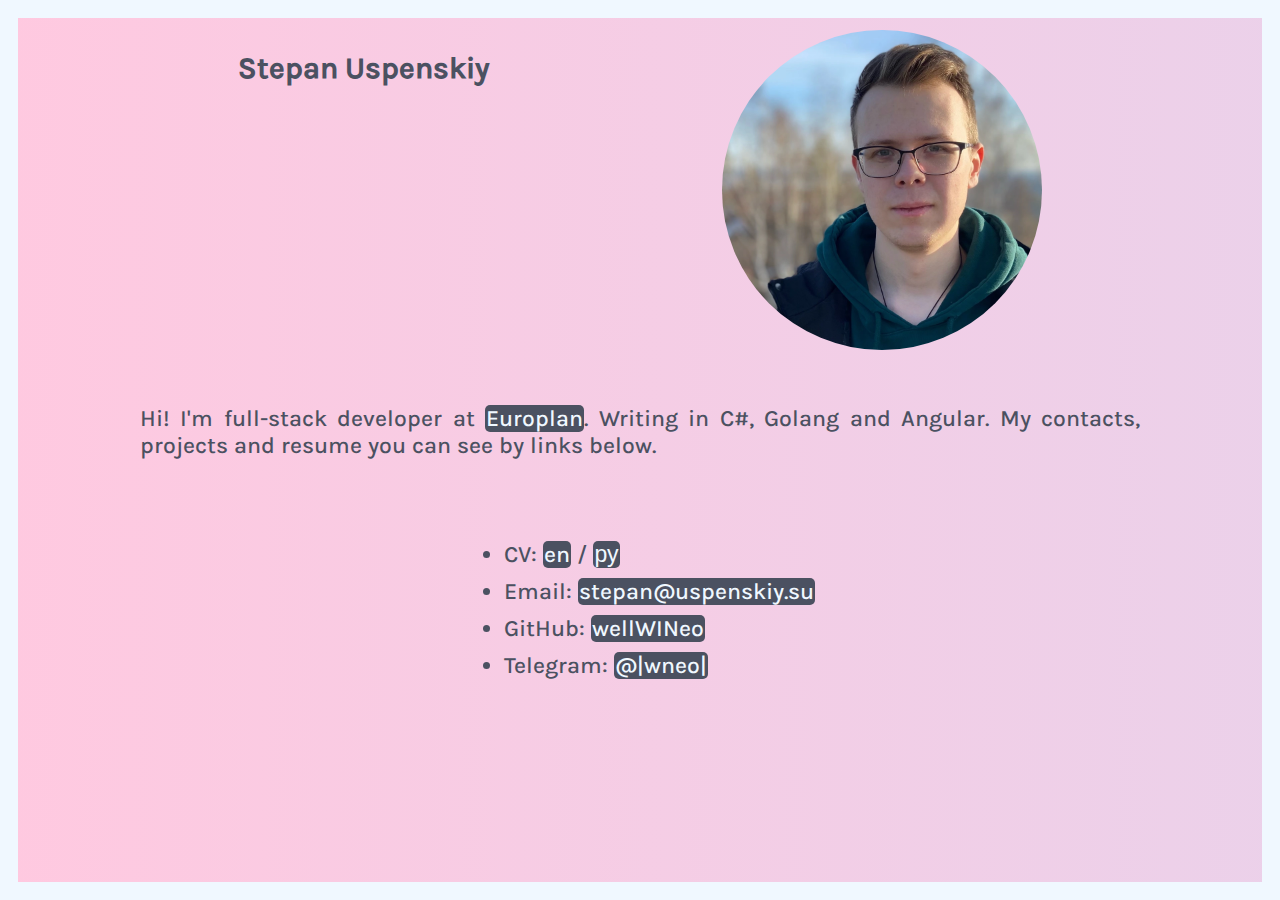
<file: index.html>
<!DOCTYPE html>
<html lang="en">

<head>
    <meta charset="UTF-8">
    <meta http-equiv="X-UA-Compatible" content="IE=edge">
    <meta name="viewport" content="width=device-width, initial-scale=1.0">
    <link rel="stylesheet" href="/styles/common.css">
    <link rel="stylesheet" href="/styles/flex.css">
    <link rel="stylesheet" href="/styles/index.css">
    <title>Stepan Uspenskiy</title>
</head>

<body>
    <div class="container">
        <div class="content fx-col">
            <div class="fx-row">
                <h1>Stepan Uspenskiy</h1>
                <span class="photo-container">
                    <img class="photo size25vw" src="./assets/photo.webp" alt="My photo">
                </span>
            </div>
            <div class="fx-row">
                <p class="main-text">
                    Hi! I'm full-stack developer at <a href="https://europlan.ru">Europlan</a>.
                    Writing in C#, Golang and Angular. My contacts, projects and resume you
                    can see by links below.
                </p>
                <ul>
                    <li>
                        CV:
                        <a href="/cv/en">en</a>
                        <span>/</span>
                        <a href="/cv/ru">ру</a>
                    </li>
                    <li>
                        Email:
                        <a href="mailto:stepan@uspenskiy.su">stepan@uspenskiy.su</a>
                    </li>
                    <li>
                        GitHub:
                        <a href="https://github.com/wellWINeo">wellWINeo</a>
                    </li>
                    <li>
                        Telegram:
                        <a href="https://t.me/IwneoI">@|wneo|</a>
                    </li>
                </ul>
            </div>

        </div>
    </div>
</body>

</html>
</file>
<file: styles/common.css>
/* colors */
:root {
    --gray: #4b5161;
    --white: #f0f8ff;
    --purple: #b7b3e1;
    --blue: #c4e0fd;
    --pink: #ffc9e0;
}

/* animation */
@-webkit-keyframes GradientAnim {
    0% {
        background-position: 0% 50%
    }

    50% {
        background-position: 100% 50%
    }

    100% {
        background-position: 0% 50%
    }
}

@-moz-keyframes GradientAnim {
    0% {
        background-position: 0% 50%
    }

    50% {
        background-position: 100% 50%
    }

    100% {
        background-position: 0% 50%
    }
}

@keyframes GradientAnim {
    0% {
        background-position: 0% 50%
    }

    50% {
        background-position: 100% 50%
    }

    100% {
        background-position: 0% 50%
    }
}

@font-face {
    font-family: Karla;
    src: url('/assets/Karla-Medium.ttf');
}

/* common */
html,
body {
    min-height: 100%;
    font-family: 'Karla', sans-serif;
    font-size: 1.2em;
    color: var(--gray);
}

* {
    box-sizing: border-box;
}

body {
    min-height: 100vh;
    min-width: 100vw;
    margin: unset;
    background: linear-gradient(270deg,
            var(--purple),
            var(--blue),
            var(--pink));
    background-size: 600% 600%;
    -webkit-animation: GradientAnim 30s ease infinite;
    -moz-animation: GradientAnim 30s ease infinite;
    animation: GradientAnim 30s ease infinite;
}

h1 {
    font-size: 1.3em;
}

a, button {
    background-color: var(--gray);
    color: var(--white);
    border-radius: 5px;
    border: unset;
    padding: 0 1px;
    text-decoration: none;
}

button {
    cursor: pointer;
    font-size: 1em;
    padding: 0 .1em;
}

li {
    margin: 10px 0;
}

@media print
{    
    .no-print, .no-print *
    {
        display: none !important;
    }
}

.photo-container {
    text-align: center;
}

.photo-container>.photo {
    border-radius: 50%;
}
</file>
<file: styles/flex.css>
/* flex-table */
.fx-col {
    display: flex;
    flex-flow: column nowrap;
    gap: 2vw;
}

.fx-row {
    display: flex;
    flex-flow: row wrap;
    justify-content: space-evenly;
    gap: 2vw;
}

.fx-row>p {
    min-width: 300px;
}
</file>
<file: styles/index.css>
/* style classes */
.container {
    min-height: 100vh;
    background-color: transparent;
    margin: 0;
    border: 2vh aliceblue solid;
    transition: .3s;
}

.container>.content {
    width: 98%;
    height: 98%;
    margin: 1%;
}

.container:has(.content:hover) {
    min-height: 96vh;
    margin: 2vh;
    background-color: var(--white);
    transition: .3s;
}

.size25vw {
    width: 25vw;
    height: 25vw;
}

.main-text {
    max-width: 1000px;
    text-align: justify;
}

.no-marker>li {
    list-style: none;
}
</file>
